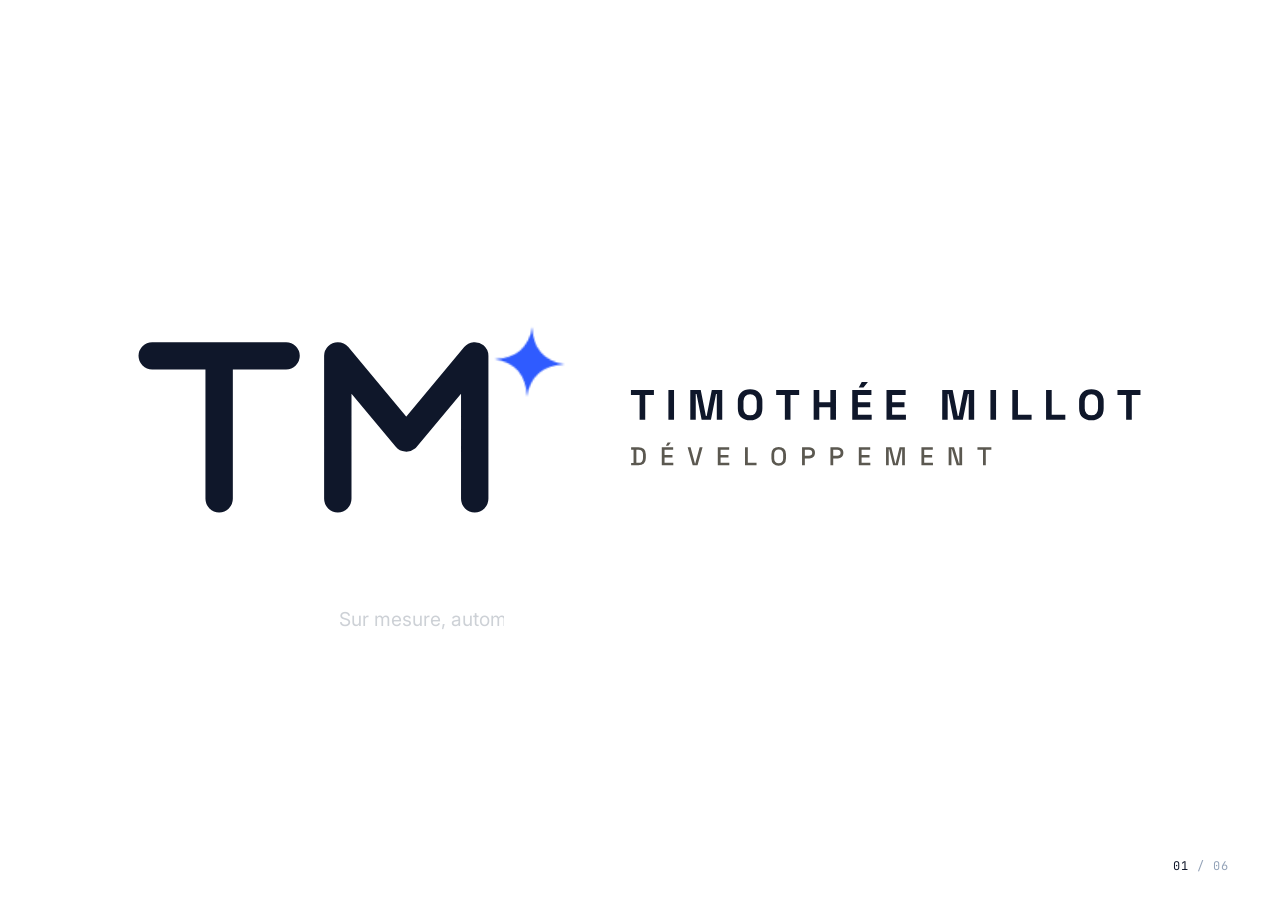
<file: index.html>
<!DOCTYPE html>
<html lang="fr">
<head>
  <meta charset="utf-8">
  <meta name="viewport" content="width=device-width, initial-scale=1">
  <title>Timothée Millot Développement · Sur mesure, automatisation, IA</title>
  <meta name="description" content="Développement sur mesure, automatisation de flux et intelligence artificielle pour les indépendants, TPE et PME.">

  <link rel="icon" href="assets/icons/favicon.svg" type="image/svg+xml">
  <link rel="icon" href="assets/icons/favicon.ico" sizes="any">
  <link rel="apple-touch-icon" href="assets/icons/apple-touch-icon.png">

  <link rel="preconnect" href="https://fonts.googleapis.com">
  <link rel="preconnect" href="https://fonts.gstatic.com" crossorigin>
  <link href="https://fonts.googleapis.com/css2?family=Inter:wght@400;500;600;700&family=JetBrains+Mono:wght@300;400;500&display=swap" rel="stylesheet">

  <link rel="stylesheet" href="css/style.css">
  <script>document.documentElement.classList.add('js');</script>
</head>
<body>

  <p class="counter mono" aria-hidden="true"><span class="counter__now">01</span> / <span class="counter__total">06</span></p>

  <main class="stage">
    <!-- Le « monde » : tous les écrans empilés. L'étoile du logo part en premier,
         trace un trait noir jusqu'à l'écran suivant et y joue une surprise différente. -->
    <div class="world">

      <svg class="ink" aria-hidden="true">
        <defs>
          <symbol id="star4" viewBox="270 28 44 44">
            <path class="star-shape" d="M292 28 Q294 48 314 50 Q294 52 292 72 Q290 52 270 50 Q290 48 292 28 Z" />
          </symbol>
        </defs>
        <path class="ink__travel" />
      </svg>
      <svg class="pen" viewBox="270 28 44 44" aria-hidden="true">
        <path d="M292 28 Q294 48 314 50 Q294 52 292 72 Q290 52 270 50 Q290 48 292 28 Z" />
      </svg>

      <!-- 01 · Accueil -->
      <section id="accueil" class="screen screen--hero" data-fx="home">
        <img class="hero__logo" src="assets/logos/logo-horizontal-sans-etoile.svg"
             alt="Timothée Millot Développement" width="707" height="169">
        <p class="hero__sub reveal">Sur mesure, automatisation et IA pour les indépendants, TPE et PME.</p>
        <p class="scroll-hint reveal"><span class="mono">scroll</span> <span class="scroll-hint__arrow">↓</span></p>
      </section>

      <!-- 02 · Sur mesure : l'étoile éclate en 4 et découpe un cadre ajusté au texte -->
      <section id="sur-mesure" class="screen" data-fx="frame">
        <div class="scene">
          <p class="scene__key mono reveal">sur_mesure</p>
          <h2 class="big"><span class="line reveal">Des outils taillés</span> <span class="line reveal">pour votre façon</span> <span class="line reveal accent">de travailler.</span></h2>
          <p class="small reveal">Applications internes, tableaux de bord, sites, connecteurs entre vos logiciels.</p>
        </div>
      </section>

      <!-- 03 · Automatisation : la comète balaie les tâches répétitives et révèle le titre -->
      <section id="automatisation" class="screen" data-fx="comet">
        <div class="scene">
          <div class="chores mono" aria-hidden="true">relance_client.send()     relance_client.send()     relance_client.send()
saisie_facture(#0412)     saisie_facture(#0413)     saisie_facture(#0414)
export.csv → copier → coller → export.csv → copier → coller
relance_client.send()     relance_client.send()     relance_client.send()
synchro_agenda()          synchro_agenda()          synchro_agenda()
saisie_facture(#0415)     saisie_facture(#0416)     saisie_facture(#0417)
export.csv → copier → coller → export.csv → copier → coller
relance_client.send()     relance_client.send()     relance_client.send()
synchro_agenda()          synchro_agenda()          synchro_agenda()
saisie_facture(#0418)     saisie_facture(#0419)     saisie_facture(#0420)</div>
          <p class="scene__key mono reveal">automatisation</p>
          <h2 class="big fx-title"><span class="line">Les tâches</span> <span class="line">répétitives</span> <span class="line accent">disparaissent.</span></h2>
          <p class="small reveal">Relances, saisies, exports, synchronisations. Vous gardez la main, la machine fait le reste.</p>
        </div>
      </section>

      <!-- 04 · IA : l'étoile sème des points qui se relient en réseau -->
      <section id="ia" class="screen" data-fx="network">
        <div class="scene">
          <p class="scene__key mono reveal">ia</p>
          <h2 class="big"><span class="line reveal">Une IA branchée</span> <span class="line reveal accent">sur vos données.</span></h2>
          <p class="small reveal">Tri des mails, rédaction, extraction de documents, recherche dans vos fichiers.</p>
        </div>
      </section>

      <!-- 05 · Qui je suis : l'étoile seule tourne en orbite autour du titre -->
      <section id="qui" class="screen" data-fx="orbit">
        <div class="scene">
          <p class="scene__key mono reveal">qui_je_suis</p>
          <h2 class="big big--m"><span class="line reveal">Un seul interlocuteur,</span> <span class="line reveal">du premier échange</span> <span class="line reveal accent">à la mise en service.</span></h2>
          <p class="small reveal">Timothée Millot, développeur indépendant. Je comprends d’abord votre métier, puis je construis l’outil le plus simple qui règle vraiment le problème.</p>
        </div>
      </section>

      <!-- 06 · Contact : toute la constellation du parcours s'allume -->
      <section id="contact" class="screen" data-fx="constellation">
        <div class="scene">
          <p class="scene__key mono reveal">contact</p>
          <h2 class="big"><span class="line reveal">Parlons de</span> <span class="line reveal accent">votre projet.</span></h2>
          <ul class="contact">
            <li class="reveal"><span class="mono contact__key">mail:</span> <a href="mailto:tmillot.dev@gmail.com">tmillot.dev@gmail.com</a></li>
          </ul>
        </div>
        <footer class="site-footer reveal">
          <span>© 2026 Timothée Millot Développement</span>
          <a href="mentions-legales.html">Mentions légales</a>
        </footer>
      </section>

    </div>
  </main>

  <script src="js/vendor/gsap.min.js"></script>
  <script src="js/vendor/Observer.min.js"></script>
  <script src="js/main.js"></script>
</body>
</html>
</file>
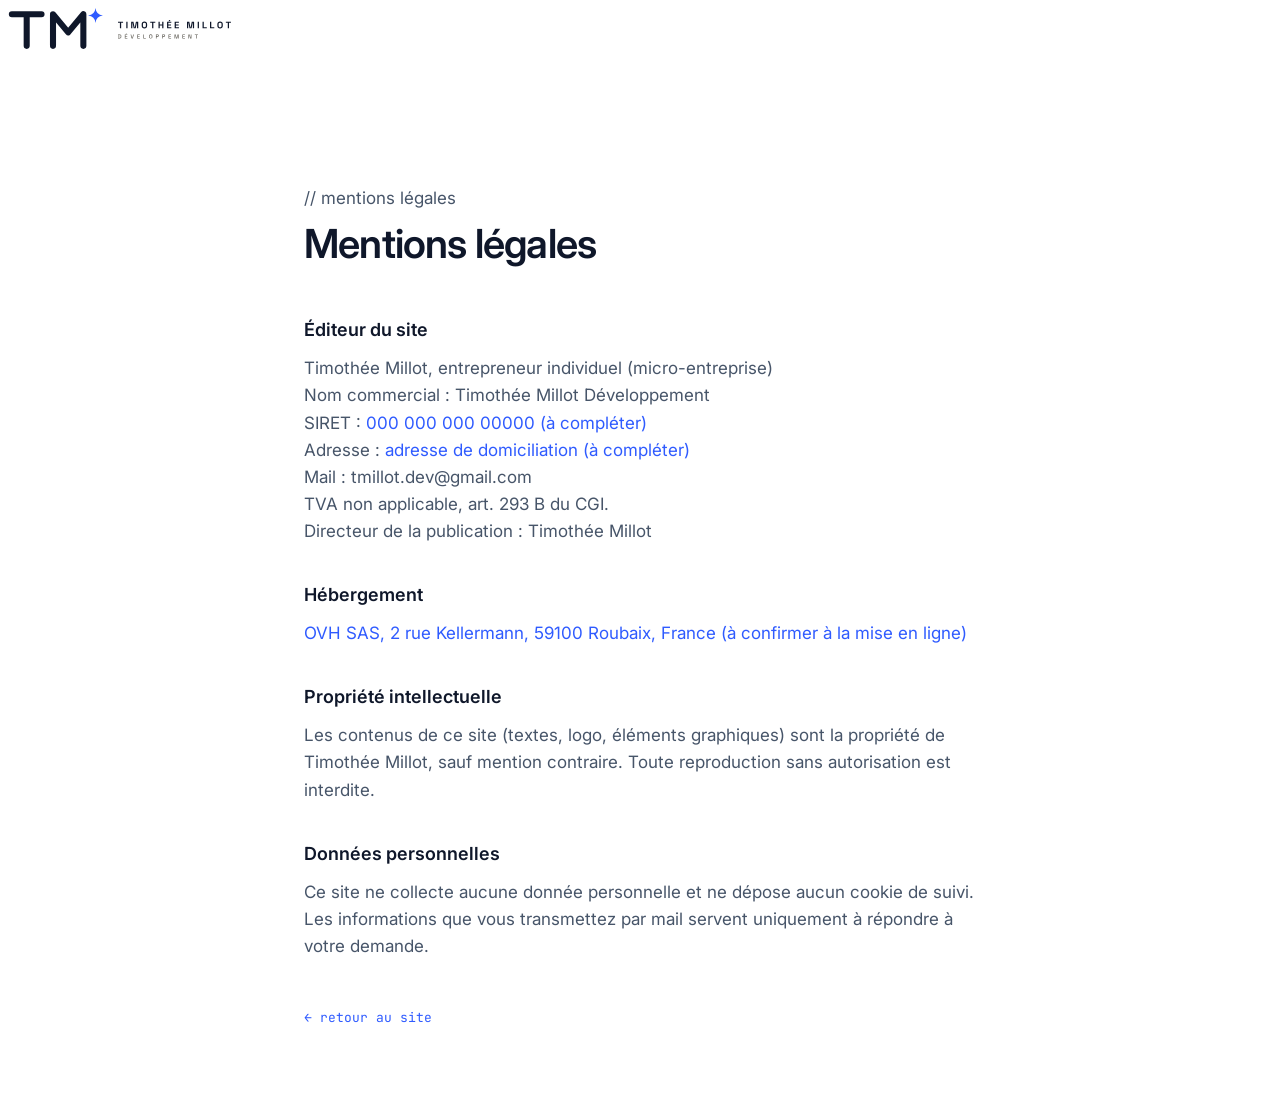
<file: mentions-legales.html>
<!DOCTYPE html>
<html lang="fr">
<head>
  <meta charset="utf-8">
  <meta name="viewport" content="width=device-width, initial-scale=1">
  <title>Mentions légales · Timothée Millot Développement</title>
  <meta name="robots" content="noindex">
  <link rel="icon" href="assets/icons/favicon.svg" type="image/svg+xml">
  <link rel="preconnect" href="https://fonts.googleapis.com">
  <link rel="preconnect" href="https://fonts.gstatic.com" crossorigin>
  <link href="https://fonts.googleapis.com/css2?family=Inter:wght@400;500;600;700&family=JetBrains+Mono:wght@400&display=swap" rel="stylesheet">
  <link rel="stylesheet" href="css/style.css">
  <style>
    .legal { max-width: 720px; margin: 0 auto; padding: 120px 24px 80px; }
    .legal h1 { font-size: clamp(28px, 4vw, 40px); font-weight: 600; letter-spacing: -0.02em; margin-bottom: 40px; }
    .legal h2 { font-size: 18px; font-weight: 600; margin: 36px 0 10px; }
    .legal p { color: var(--ink-soft); }
    .legal .todo { color: var(--blue); }
    .legal .back { display: inline-block; margin-top: 48px; font-family: var(--font-mono); font-size: 13px; color: var(--blue); text-decoration: none; }
  </style>
</head>
<body>
  <header class="site-header">
    <a href="index.html" class="site-logo"><img src="assets/logos/logo-horizontal-couleur.svg" alt="Timothée Millot Développement" width="240" height="57"></a>
  </header>
  <main class="legal">
    <p class="code-label">// mentions légales</p>
    <h1>Mentions légales</h1>

    <h2>Éditeur du site</h2>
    <p>
      Timothée Millot, entrepreneur individuel (micro-entreprise)<br>
      Nom commercial : Timothée Millot Développement<br>
      SIRET : <span class="todo">000 000 000 00000 (à compléter)</span><br>
      Adresse : <span class="todo">adresse de domiciliation (à compléter)</span><br>
      Mail : tmillot.dev@gmail.com<br>
      TVA non applicable, art. 293 B du CGI.<br>
      Directeur de la publication : Timothée Millot
    </p>

    <h2>Hébergement</h2>
    <p>
      <span class="todo">OVH SAS, 2 rue Kellermann, 59100 Roubaix, France (à confirmer à la mise en ligne)</span>
    </p>

    <h2>Propriété intellectuelle</h2>
    <p>
      Les contenus de ce site (textes, logo, éléments graphiques) sont la propriété de
      Timothée Millot, sauf mention contraire. Toute reproduction sans autorisation est interdite.
    </p>

    <h2>Données personnelles</h2>
    <p>
      Ce site ne collecte aucune donnée personnelle et ne dépose aucun cookie de suivi.
      Les informations que vous transmettez par mail servent uniquement
      à répondre à votre demande.
    </p>

    <a class="back" href="index.html">← retour au site</a>
  </main>
</body>
</html>
</file>
<file: css/style.css>
/* =========================================================
   Timothée Millot Développement · v3 « l'étoile relie les écrans »
   Les écrans sont empilés. L'étoile du logo trace un trait noir
   jusqu'à l'écran suivant et y joue une surprise différente :
   cadre découpé, comète, réseau, orbite, constellation.
   ========================================================= */

:root {
  --ink: #0F172A;
  --ink-soft: #475569;
  --ink-faint: #94A3B8;
  --ink-ghost: #CBD5E1;
  --blue: #2F5BFF;
  --paper: #FFFFFF;
  --line: #E2E8F0;

  --font-sans: "Inter", system-ui, -apple-system, "Segoe UI", Roboto, sans-serif;
  --font-mono: "JetBrains Mono", ui-monospace, "SFMono-Regular", Menlo, monospace;

  --gutter: clamp(16px, 4vw, 64px);
  --text-w: min(74vw, 1040px);
}

*, *::before, *::after { box-sizing: border-box; }

body {
  margin: 0;
  background: var(--paper);
  color: var(--ink);
  font-family: var(--font-sans);
  font-size: 17px;
  line-height: 1.6;
  -webkit-font-smoothing: antialiased;
  text-rendering: optimizeLegibility;
}

h1, h2, p, ul { margin: 0; }
ul { padding: 0; list-style: none; }
a { color: inherit; }

.mono { font-family: var(--font-mono); }
.accent { color: var(--blue); }

/* ---------- Le monde qui descend ---------- */
.world { position: relative; }
.ink, .pen { display: none; }

.js body { overflow: hidden; overscroll-behavior: none; }
.js .stage { position: fixed; inset: 0; overflow: hidden; }
.js .world { position: absolute; top: 0; left: 0; width: 100%; will-change: transform; }

.screen {
  position: relative;
  height: 100vh;
  height: 100svh;
  display: flex;
  flex-direction: column;
  align-items: center;
  justify-content: center;
  padding: 56px var(--gutter);
  overflow: hidden;
}

/* ---------- Calque de l'étoile (dans le monde) ---------- */
.js .ink {
  display: block;
  position: absolute;
  top: 0;
  left: 0;
  width: 100%;
  overflow: visible;
  pointer-events: none;
  z-index: 5;
}
.ink path { fill: none; stroke-linecap: round; stroke-linejoin: round; }
.ink .ink__travel { visibility: hidden; }
.ink .star-shape { fill: var(--blue); stroke: none; }

/* effets */
.ink .fx-line   { stroke: var(--ink); }
.ink .fx-guide  { stroke: none; }
.ink .fx-comet  { stroke-linecap: round; }
.ink .fx-edge   { stroke: var(--ink-faint); }
.ink .fx-dot    { fill: var(--ink); }
.ink .fx-dot--blue { fill: var(--blue); }
.ink .fx-orbit  { stroke: var(--ink); }
.ink .fx-link   { stroke: var(--ink-faint); }
.ink .fx-label {
  font-family: var(--font-mono);
  font-size: 11px;
  letter-spacing: .06em;
  fill: var(--ink-faint);
  pointer-events: auto;
  cursor: pointer;
  transition: fill .2s ease;
}
.ink .fx-label:hover, .ink .fx-label.is-here { fill: var(--blue); }
.ink .fx-const .star { pointer-events: auto; cursor: pointer; }

.js .pen {
  display: block;
  position: absolute;
  top: 0;
  left: 0;
  width: 46px;
  height: 46px;
  margin: -23px 0 0 -23px;
  fill: var(--blue);
  z-index: 6;
  pointer-events: none;
  will-change: transform;
}

.counter {
  position: fixed;
  right: var(--gutter);
  bottom: 24px;
  font-size: 12px;
  letter-spacing: .08em;
  color: var(--ink-faint);
  z-index: 7;
}
.counter__now { color: var(--ink); }

/* ---------- Un écran : bloc centré, texte aligné à gauche ---------- */
.scene {
  position: relative;
  width: fit-content;
  max-width: var(--text-w);
  margin: 0 auto;
  text-align: left;
}
.scene__key {
  position: relative;
  font-size: clamp(13px, 1.1vw, 16px);
  color: var(--blue);
  margin-bottom: clamp(14px, 2.4vh, 28px);
}

.big {
  position: relative;
  font-size: clamp(40px, 7vw, 120px);
  font-weight: 600;
  line-height: 1.0;
  letter-spacing: -0.045em;
}
.big--m { font-size: clamp(34px, 5.4vw, 92px); }
.big .line { display: block; }

.small {
  position: relative;
  margin-top: clamp(18px, 3vh, 36px);
  max-width: 44ch;
  font-size: clamp(16px, 1.3vw, 20px);
  line-height: 1.55;
  color: var(--ink-soft);
}

/* Automatisation : les tâches répétitives, balayées par la comète */
.chores { display: none; }
.js .chores {
  display: block;
  position: absolute;
  inset: -8% -6%;
  overflow: hidden;
  font-size: clamp(11px, 1.05vw, 16px);
  line-height: 2.2;
  color: var(--ink-ghost);
  white-space: pre;
  pointer-events: none;
  user-select: none;
}

/* ---------- Accueil : gros logo centré + une ligne ---------- */
.screen--hero { gap: clamp(18px, 3.4vh, 44px); text-align: center; }
.hero__logo {
  display: block;
  width: clamp(310px, 84vw, 1240px);
  height: auto;
}
.hero__sub {
  max-width: 60ch;
  font-size: clamp(15px, 1.5vw, 22px);
  line-height: 1.5;
  color: var(--ink-soft);
}

.scroll-hint {
  position: absolute;
  bottom: 22px;
  left: 0;
  right: 0;
  text-align: center;
  font-size: 12px;
  letter-spacing: .08em;
  color: var(--ink-faint);
}
.scroll-hint__arrow {
  display: inline-block;
  margin-left: 6px;
  color: var(--blue);
  animation: nudge 1.8s ease-in-out infinite;
}
@keyframes nudge {
  0%, 100% { transform: translateY(0); }
  50% { transform: translateY(5px); }
}

/* ---------- Contact ---------- */
.contact { margin-top: clamp(20px, 3.4vh, 44px); }
.contact li {
  display: flex;
  align-items: baseline;
  gap: 16px;
  padding: 6px 0;
}
.contact__key { font-size: 13px; color: var(--ink-faint); min-width: 4ch; }
.contact a {
  font-size: clamp(22px, 2.6vw, 38px);
  font-weight: 500;
  letter-spacing: -0.015em;
  text-decoration: none;
  background-image: linear-gradient(var(--blue), var(--blue));
  background-size: 0% 2px;
  background-position: 0 100%;
  background-repeat: no-repeat;
  transition: background-size .35s ease, color .2s ease;
}
.contact a:hover,
.contact a:focus-visible {
  color: var(--blue);
  background-size: 100% 2px;
  outline: none;
}

.site-footer {
  position: absolute;
  left: var(--gutter);
  right: var(--gutter);
  bottom: 22px;
  display: flex;
  justify-content: center;
  gap: 24px;
  font-size: 13px;
  color: var(--ink-faint);
  z-index: 7;
}
.site-footer a { text-decoration: none; }
.site-footer a:hover { color: var(--blue); }

/* ---------- Tablette et mobile ---------- */
@media (max-width: 900px) {
  :root { --text-w: 86vw; }
  .big { font-size: clamp(34px, 9vw, 68px); }
  .big--m { font-size: clamp(28px, 7.2vw, 56px); }
}

/* ---------- Mobile : texte centré, gros titres, rien ne touche les bords ---------- */
@media (max-width: 700px) {
  :root { --text-w: 84vw; }
  html, body { touch-action: none; }
  .scene { text-align: center; }
  .scene__key { font-size: 13px; margin-bottom: 16px; }
  .big, .big--m { text-align: center; }
  .small { margin-left: auto; margin-right: auto; font-size: 16px; max-width: 28ch; }
  .contact li { justify-content: center; text-align: center; }
  .contact a { font-size: clamp(20px, 6.2vw, 28px); }
  .hero__logo { width: 88vw; }
  .hero__sub { font-size: 16px; max-width: 30ch; }
  .scroll-hint { bottom: calc(22px + env(safe-area-inset-bottom)); }
  .site-footer { bottom: calc(14px + env(safe-area-inset-bottom)); }
  .js .chores { font-size: 10px; }
}

@media (max-width: 600px) {
  body { font-size: 16px; }
  .screen { padding: 48px 18px; }
  .js .pen { width: 34px; height: 34px; margin: -17px 0 0 -17px; }
  .big { font-size: clamp(34px, 10.4vw, 48px); }
  .big--m { font-size: clamp(27px, 8.2vw, 38px); }
  .contact li { flex-direction: column; align-items: center; gap: 0; }
  .site-footer { flex-direction: column; align-items: center; gap: 2px; font-size: 12px; bottom: 14px; }
  .counter { display: none; }
}

@media (prefers-reduced-motion: reduce) {
  .scroll-hint__arrow { animation: none; }
}
</file>
